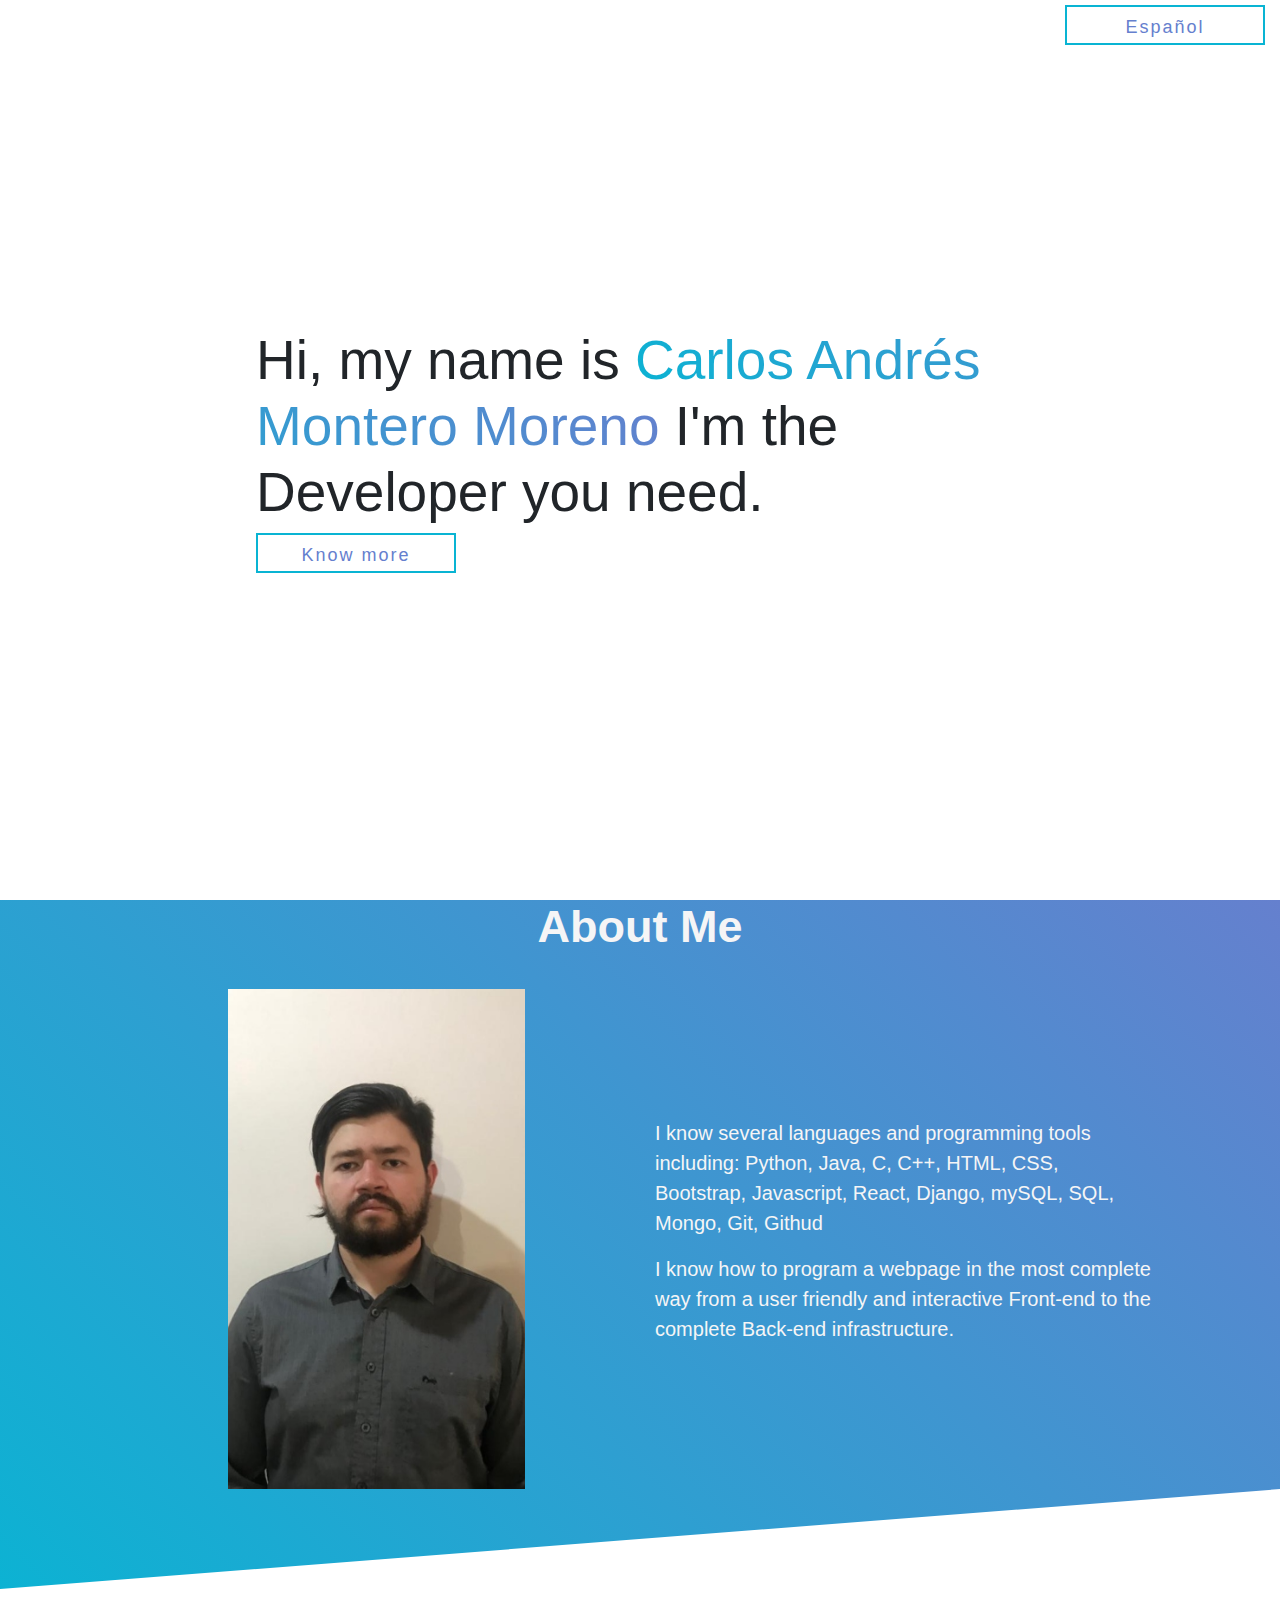
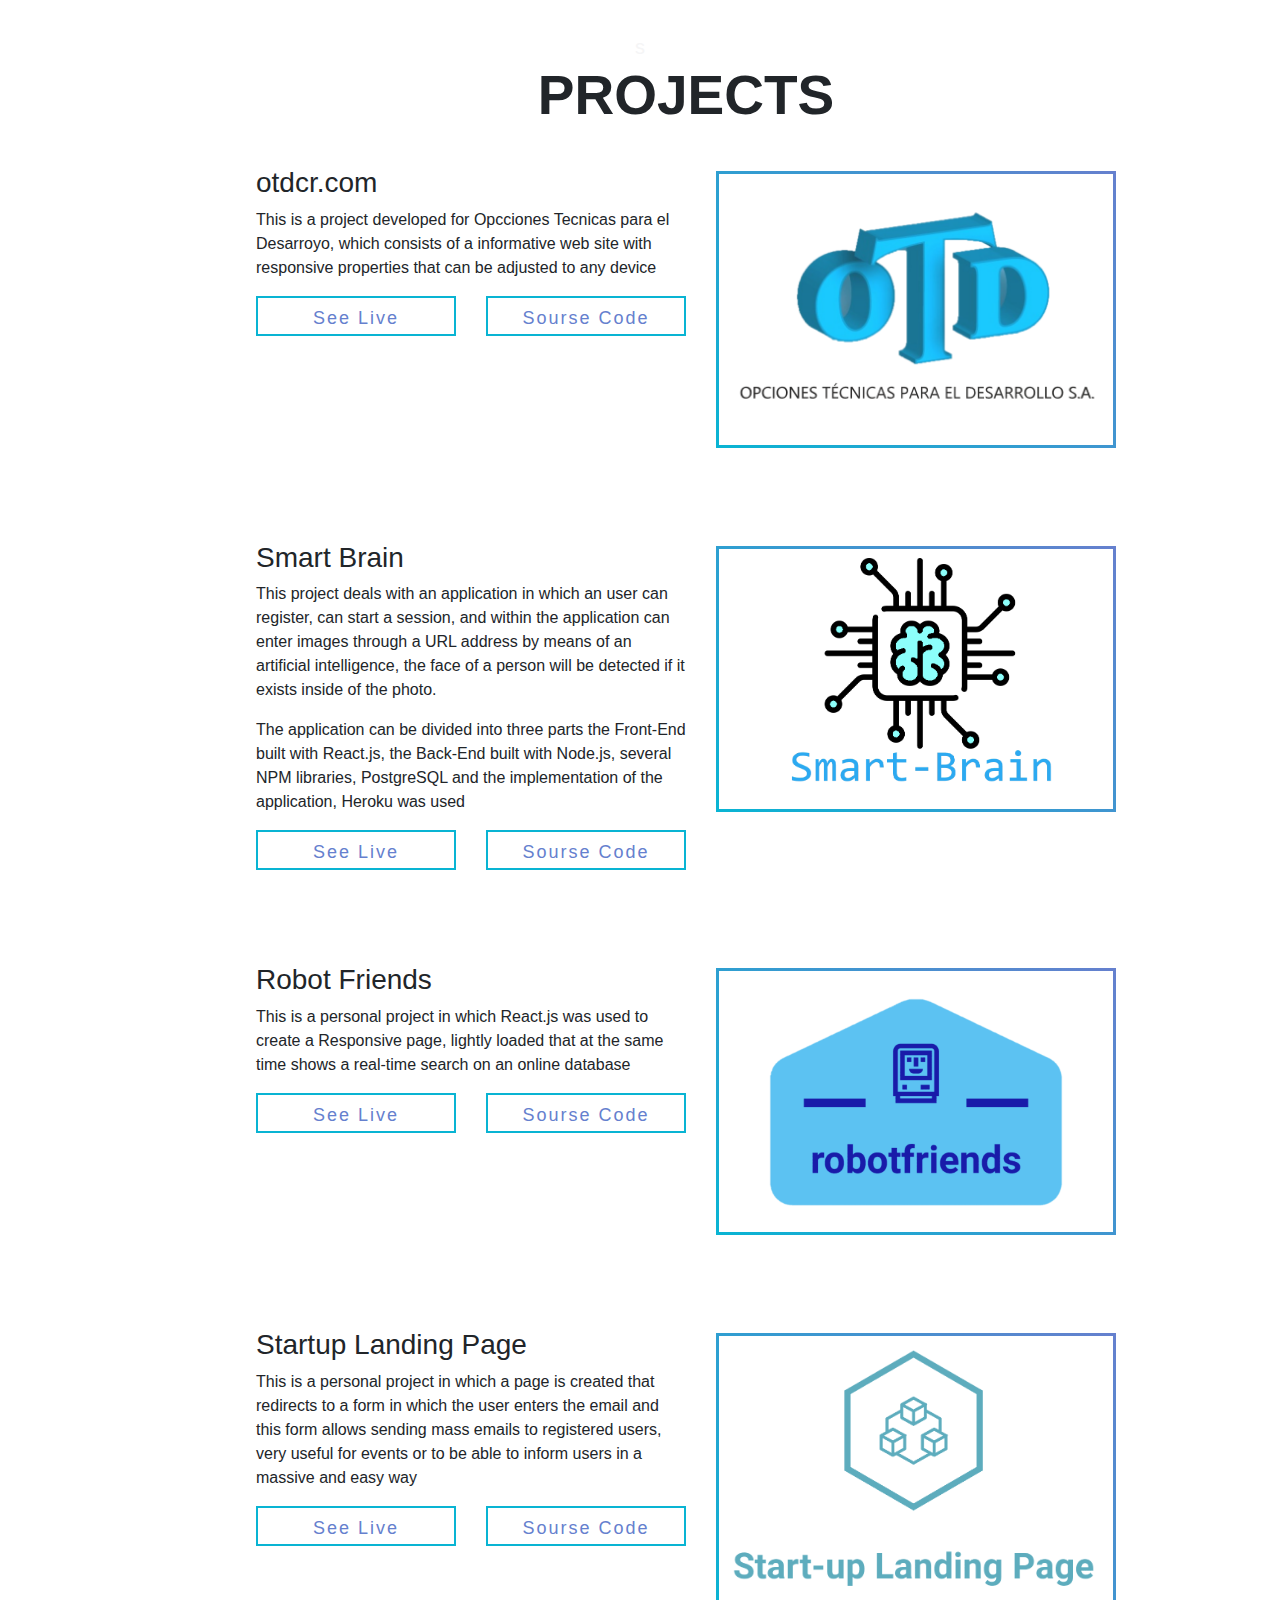
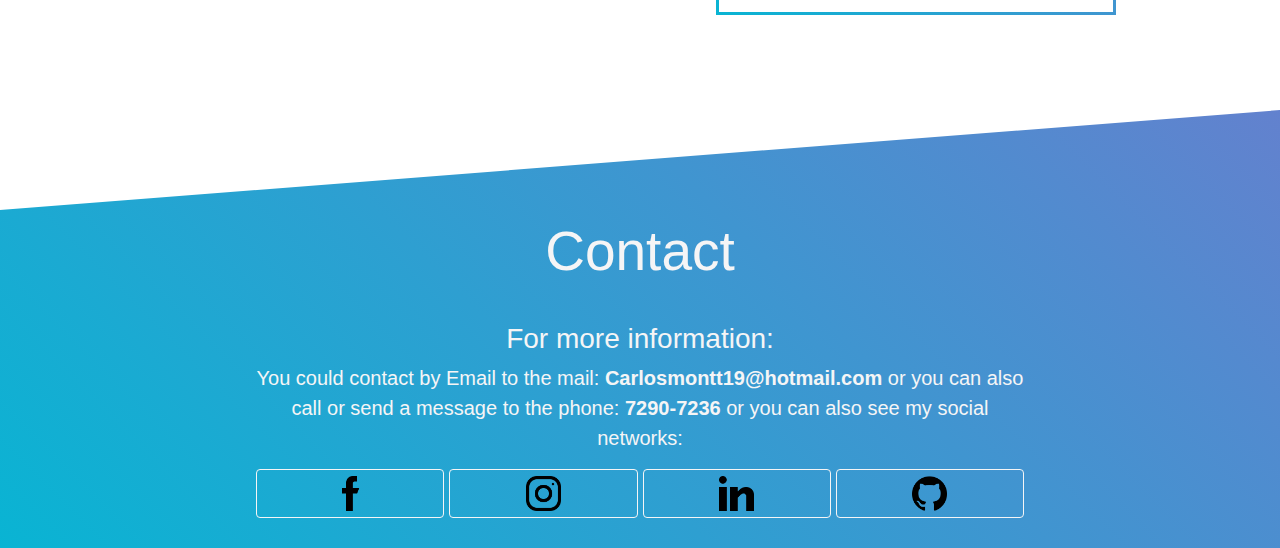
<file: index.html>
<!DOCTYPE html>
<html>
<head>
	<!-- ========== CSS ========== -->
	<link rel="stylesheet" href="https://stackpath.bootstrapcdn.com/bootstrap/4.5.2/css/bootstrap.min.css" integrity="sha384-JcKb8q3iqJ61gNV9KGb8thSsNjpSL0n8PARn9HuZOnIxN0hoP+VmmDGMN5t9UJ0Z" crossorigin="anonymous">

	<link rel="stylesheet" type="text/css" href="./CSS/style.css">
	<link rel="stylesheet" type="text/css" href="./CSS/components.css">


	<title>Carlos Andrés Montero Moreno</title>
	<meta charset="UTF-8">
</head>
<body>
	<!-- ========== Header ========== -->
	<div class="wrapper Espannol">
	  <a class="a " href="Espannol.html"><span>Español</span></a>
	</div>

	<div class=" modal-dialog-centered  header">
		<div class=" subContenedor">
			<h1>
				Hi, my name is<span class="resaltar"> Carlos Andrés Montero Moreno</span> I'm the Developer you need.
			</h1>

			<div class="wrapper">
			  <a class="a" href="#About"><span>Know more</span></a>
			</div>
		</div>
		
	</div>

	<!-- ========== About ========== -->
		<div class="text-center About" id="About">
			<h2><strong>About Me</strong></h2>
			<div class="Grid-2">
				<div >
					<img  src="./Assets/profile.jpg" class="imgAbout">
				</div>
				
				<div class="text-left modal-dialog-centered">
					<div>
						<p>I know several languages ​​and programming tools including: Python, Java, C, C++, HTML, CSS, Bootstrap, Javascript, React, Django, mySQL, SQL, Mongo, Git, Githud</p>

						<p> I know how to program a webpage in the most complete way from a user friendly and interactive Front-end to the complete Back-end infrastructure.</p>
					</div>
					
					
				</div>
				
			</div>
			<div class="text-center ABottom"></div>
			<div class="white">s</div>
		</div>

	<!-- ========== Proyects ========== -->
		<div class="text-center Proyects">
			<h1><strong>PROJECTS</strong></h1>
			<div class="Grid-2 grid-Proyecto ">
				<div class="text-left Proyecto ">
					<h3>otdcr.com</h3>
					<p> This is a project developed for Opcciones Tecnicas para el Desarroyo, which consists of a informative web site with responsive properties that can be adjusted to any device</p>
					<div class="Grid-2-Botones">
						<div class="wrapper">
						  <div class="a" onclick="window.location.href='http://otdcr.com'"><span>See Live</span></div>
						</div>
						<div class="wrapper">
						  <div class="a" onclick="window.location.href='https://github.com/SSDesth/otdcr.com'"
						  ><span>Sourse Code</span></div>
						</div>
					</div>
				</div>
				<div class="text-center">
					<img src="./Assets/Proyecto01.png" class="text-center imgProyecto"></div>
			</div>
			<hr>
			<div class="Grid-2 grid-Proyecto ">
				<div class="text-left Proyecto ">
					<h3>Smart Brain</h3>
					<p> This project deals with an application in which an user can register, can start a session, and within the application can enter images through a URL address by means of an artificial intelligence, the face of a person will be detected if it exists inside of the photo.</p>
					<p> The application can be divided into three parts the Front-End built with React.js, the Back-End built with Node.js, several NPM libraries, PostgreSQL and the implementation of the application, Heroku was used</p>
					<div class="Grid-2-Botones">
						<div class="wrapper">
						  <div class="a" onclick="window.location.href='https://smart-brain-ra.herokuapp.com/'"><span>See Live</span></div>

						  
						</div>
						<div class="wrapper">
						  <div class="a" onclick="window.location.href='https://github.com/SSDesth/smart-brain'"><span>Sourse Code</span></div>
						</div>
					</div>
				</div>
				<div class="text-center">
					<img src="./Assets/Proyecto04.png" class="text-center imgProyecto">
				</div>
				
			</div>
			<hr>
			<div class="Grid-2 grid-Proyecto ">
				<div class="text-left Proyecto ">
					<h3>Robot Friends</h3>
					<p> This is a personal project in which React.js was used to create a Responsive page, lightly loaded that at the same time shows a real-time search on an online database</p>
					<div class="Grid-2-Botones">
						<div class="wrapper">
						  <div class="a" onclick="window.location.href='https://ssdesth.github.io/ReactRobotfriends/'"><span>See Live</span></div>

						  
						</div>
						<div class="wrapper">
						  <div class="a" onclick="window.location.href='https://github.com/SSDesth/ReactRobotfriends'"><span>Sourse Code</span></div>
						</div>
					</div>
				</div>
				<div class="text-center">
					<img src="./Assets/Proyecto02.png" class="text-center imgProyecto">
				</div>
				
			</div>
			<hr>
			<div class="Grid-2 grid-Proyecto">
				<div class="text-left Proyecto ">
					<h3>Startup Landing Page</h3>
					<p> This is a personal project in which a page is created that redirects to a form in which the user enters the email and this form allows sending mass emails to registered users, very useful for events or to be able to inform users in a massive and easy way </p>
					<div class="Grid-2-Botones">
						<div class="wrapper">
						  <div class="a" onclick="window.location.href='https://ssdesth.github.io/StartUpLandingPage/index.html'"><span>See Live</span></div>
						</div>
						
						<div class="wrapper">
						  <div class="a" onclick="window.location.href='https://github.com/SSDesth/StartUpLandingPage'"><span>Sourse Code</span></div>

						 
						</div>
					</div>
				</div>
				<div class="text-center">
					<img src="./Assets/Proyecto03.png" class="text-center imgProyecto">
				</div>
				
			</div>
		</div>
	
	<!-- ========== Contacto ========== -->
		<div class="text-center Contacto">
			<div class="text-center aTop"></div>
			<div class="contenedorContacto">
				<h1><string>Contact</string></h1>
				<br>
				<h3>For more information:</h3>
				<p>You could contact by Email to the mail: <strong>Carlosmontt19@hotmail.com</strong> or you can also call or send a message to the phone: <strong>7290-7236</strong> or you can also see my social networks:</p>

				<div class="subContenedorBotones">
					<button type="button" class="btn btn-outline-info miBtn" onclick="window.location.href='https://www.facebook.com/andresDTS'">
						<img src="./Assets/001.png" class="icono
						">
						
					</button>

					<button type="button" class="btn btn-outline-info miBtn" onclick="window.location.href='https://www.instagram.com/carlos_montero_m/'">
						
						<img src="./Assets/002.png" class="icono">
					</button>

					<button type="button" class="btn btn-outline-info miBtn"
					onclick="window.location.href='https://www.linkedin.com/in/carlos-montero-662453161/'">
						
						<img src="./Assets/003.png" class="icono">
					</button>

					<button type="button" class="btn btn-outline-info miBtn" onclick="window.location.href='https://github.com/SSDesth'">
						<img src="./Assets/004.png" class="icono">
					</button>
					

				</div>
			</div>
			<br>
		</div>
	


	<!-- ========== JS ========== -->
	<script src="https://code.jquery.com/jquery-3.5.1.slim.min.js" integrity="sha384-DfXdz2htPH0lsSSs5nCTpuj/zy4C+OGpamoFVy38MVBnE+IbbVYUew+OrCXaRkfj" crossorigin="anonymous"></script>
	<script src="https://cdn.jsdelivr.net/npm/popper.js@1.16.1/dist/umd/popper.min.js" integrity="sha384-9/reFTGAW83EW2RDu2S0VKaIzap3H66lZH81PoYlFhbGU+6BZp6G7niu735Sk7lN" crossorigin="anonymous"></script>
	<script src="https://stackpath.bootstrapcdn.com/bootstrap/4.5.2/js/bootstrap.min.js" integrity="sha384-B4gt1jrGC7Jh4AgTPSdUtOBvfO8shuf57BaghqFfPlYxofvL8/KUEfYiJOMMV+rV" crossorigin="anonymous"></script>
</body>
</html>
</file>
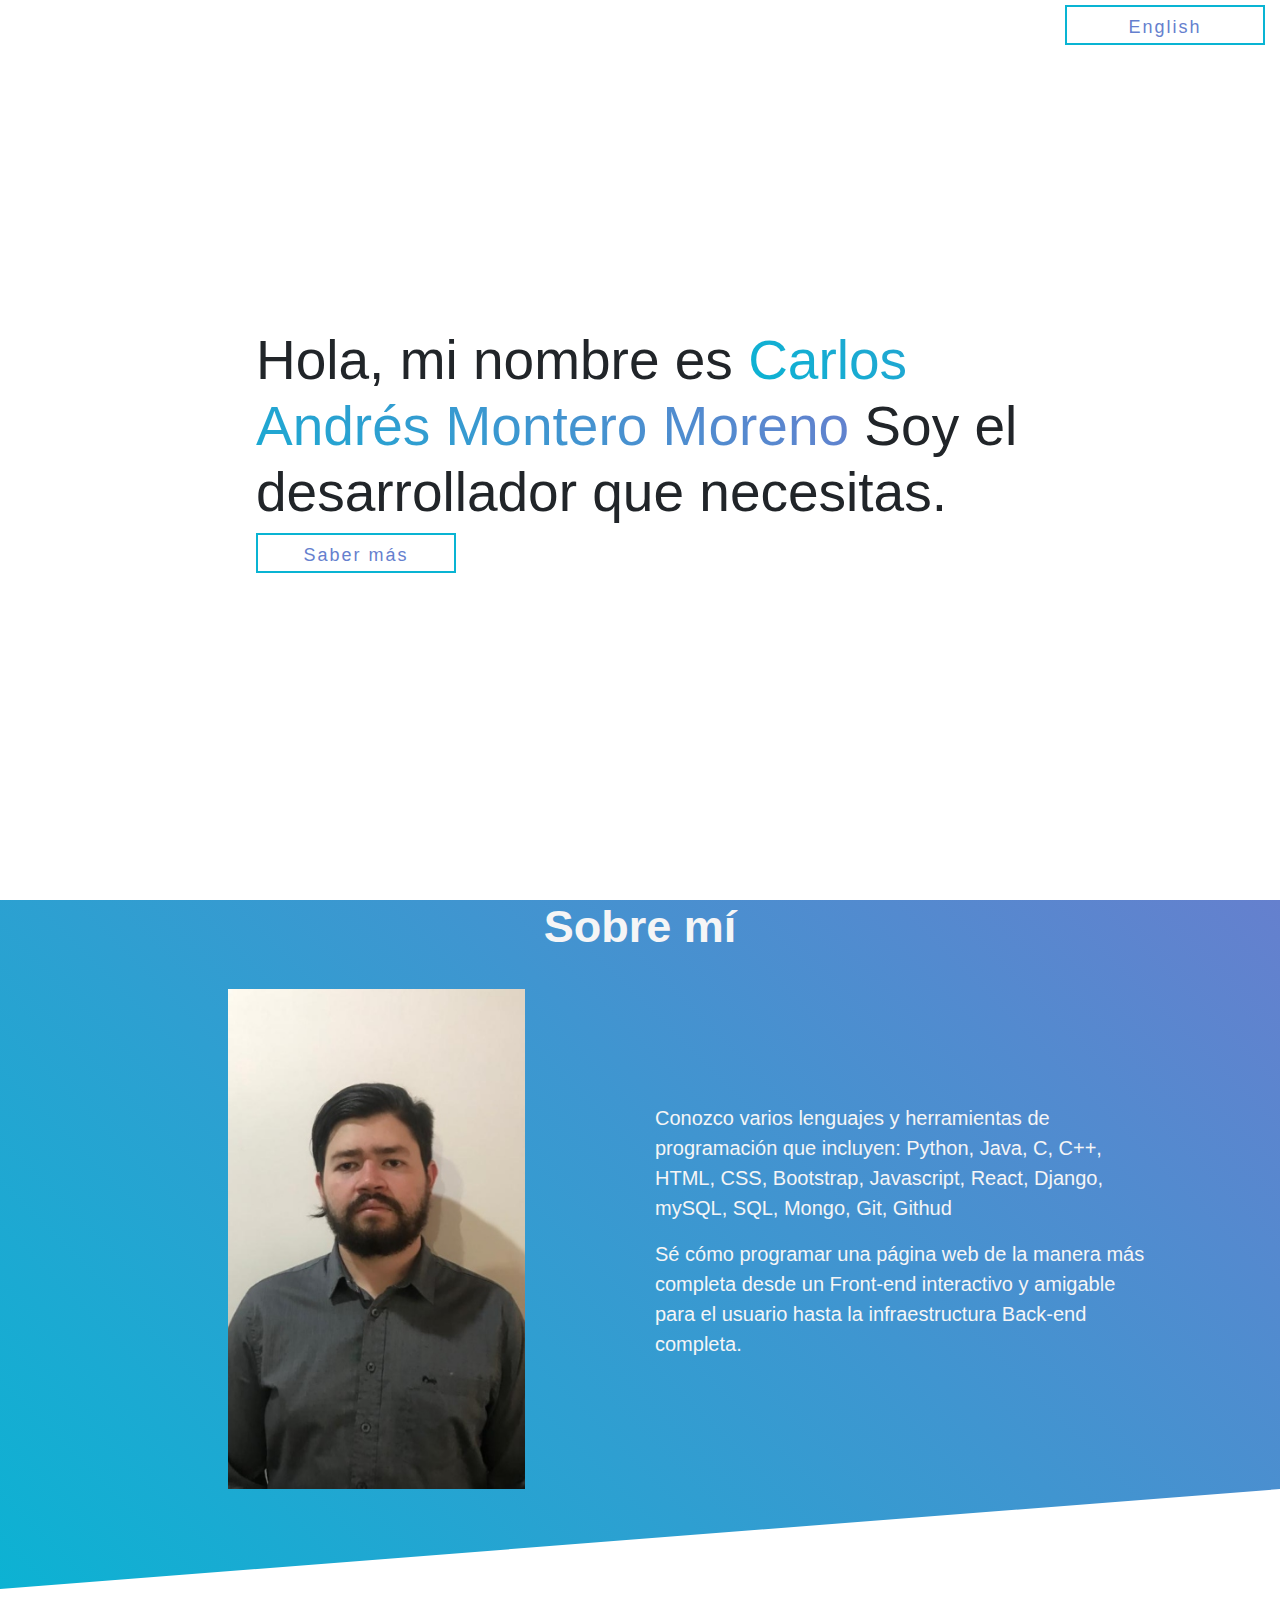
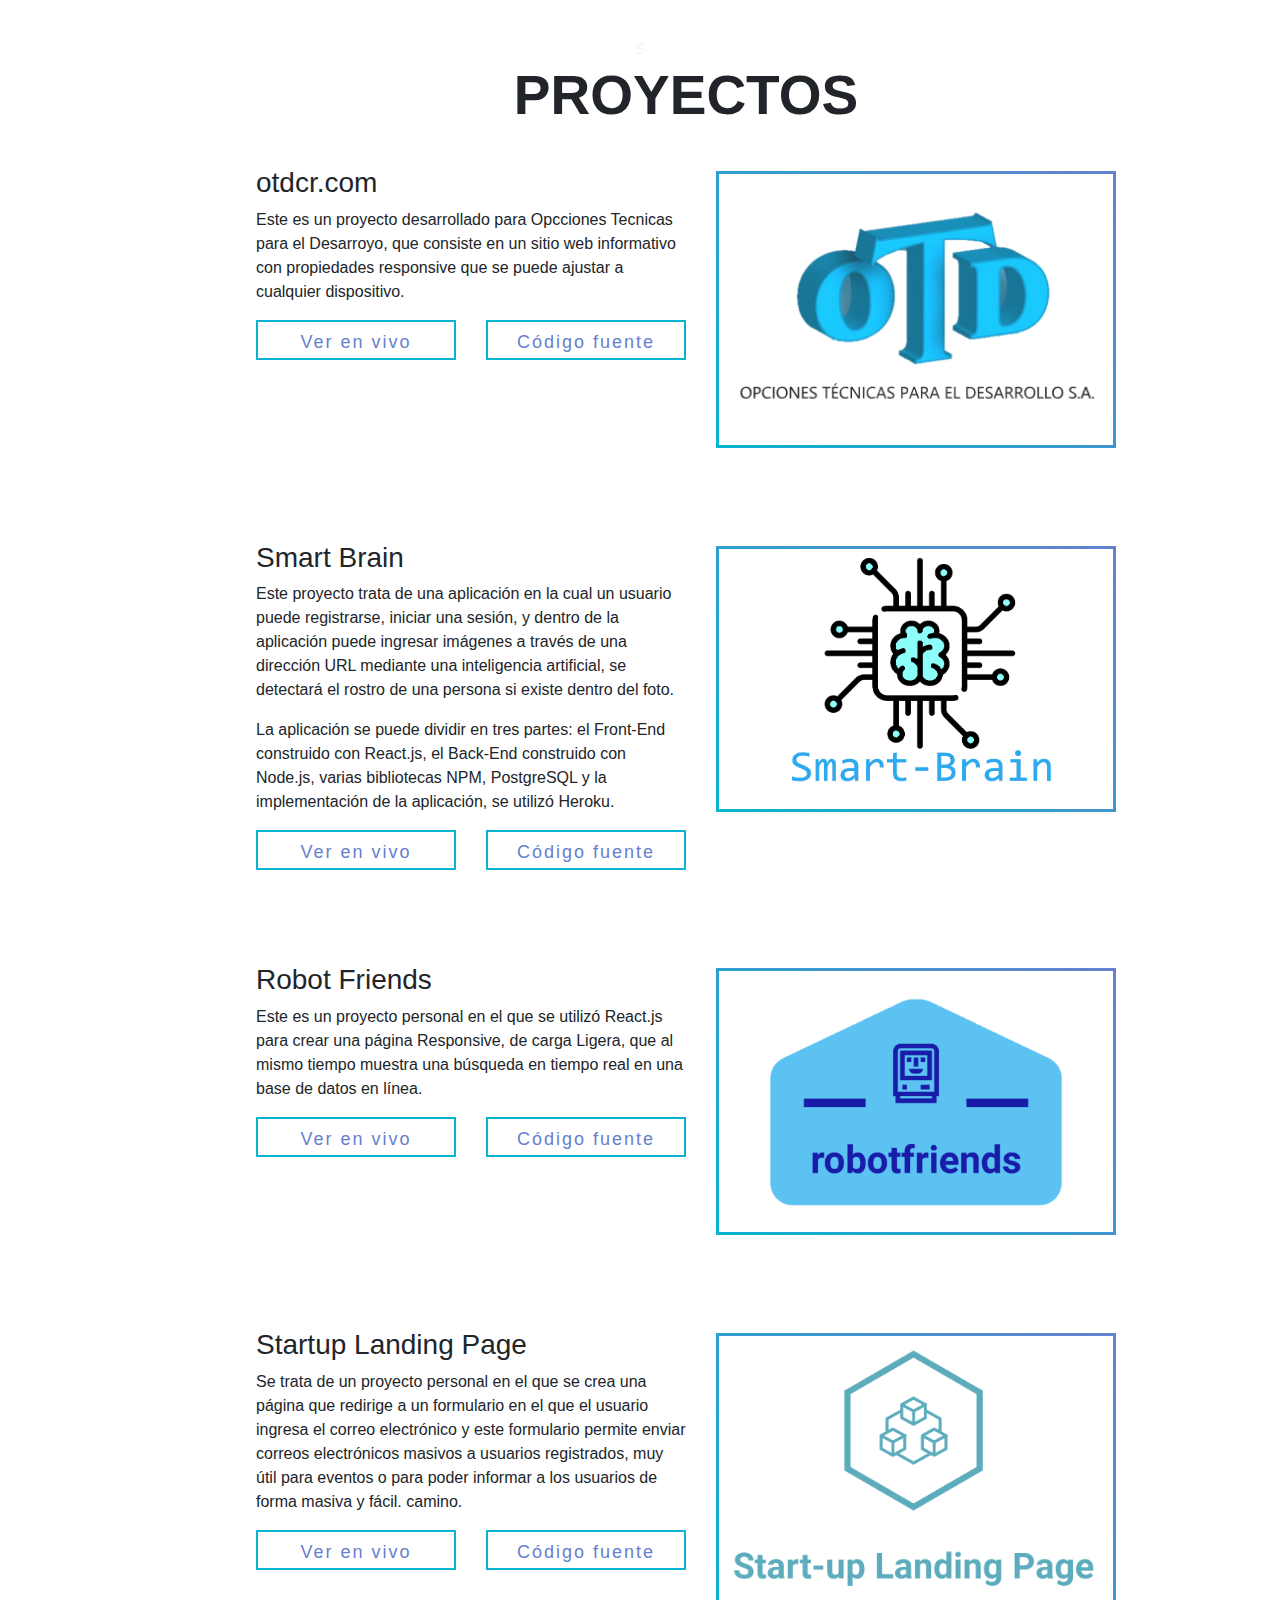
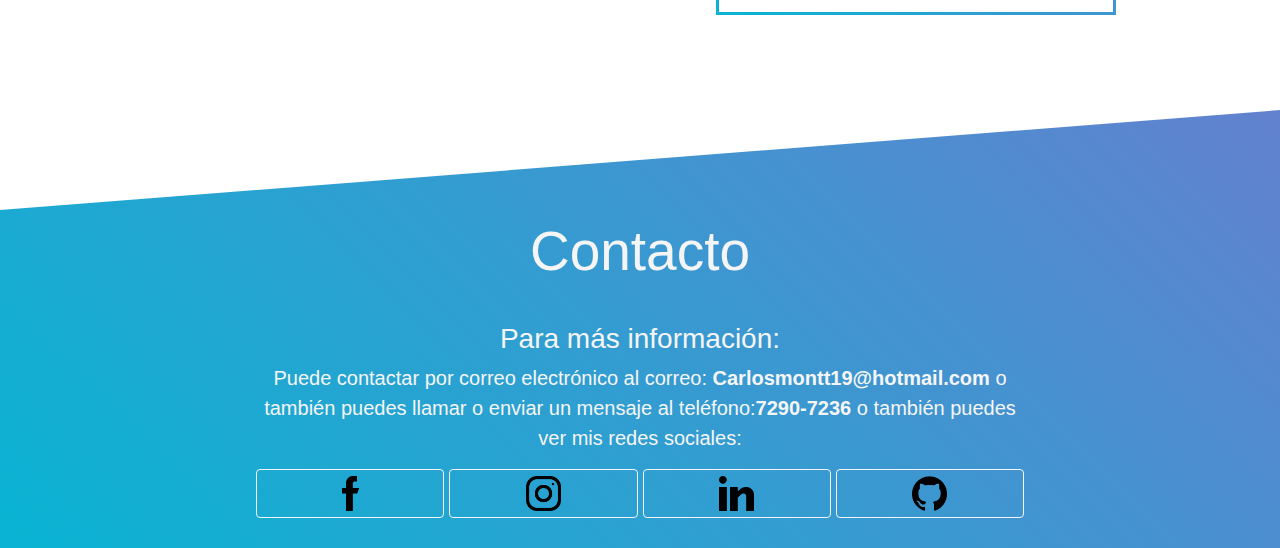
<file: Espannol.html>
<!DOCTYPE html>
<html>
<head>
	<!-- ========== CSS ========== -->
	<link rel="stylesheet" href="https://stackpath.bootstrapcdn.com/bootstrap/4.5.2/css/bootstrap.min.css" integrity="sha384-JcKb8q3iqJ61gNV9KGb8thSsNjpSL0n8PARn9HuZOnIxN0hoP+VmmDGMN5t9UJ0Z" crossorigin="anonymous">

	<link rel="stylesheet" type="text/css" href="./CSS/style.css">
	<link rel="stylesheet" type="text/css" href="./CSS/components.css">


	<title>Carlos Andrés Montero Moreno</title>
	<meta charset="UTF-8">
</head>
<body>
	<!-- ========== Header ========== -->
	<div class="wrapper Espannol">
	  <a class="a " href="index.html"><span>English</span></a>
	</div>

	<div class=" modal-dialog-centered  header">
		<div class=" subContenedor">
			<h1>Hola, mi nombre es<span class="resaltar"> Carlos Andrés Montero Moreno</span> Soy el desarrollador que necesitas.
			</h1>

			<div class="wrapper">
			  <a class="a" href="#About"><span>Saber más</span></a>
			</div>
		</div>
		
	</div>

	<!-- ========== About ========== -->
		<div class="text-center About" id="About">
			<h2><strong>Sobre mí</strong></h2>
			<div class="Grid-2">
				<div >
					<img  src="./Assets/profile.jpg" class="imgAbout">
				</div>
				
				<div class="text-left modal-dialog-centered">
					<div>
						<p>Conozco varios lenguajes y herramientas de programación que incluyen: Python, Java, C, C++, HTML, CSS, Bootstrap, Javascript, React, Django, mySQL, SQL, Mongo, Git, Githud</p>

						<p> Sé cómo programar una página web de la manera más completa desde un Front-end interactivo y amigable para el usuario hasta la infraestructura Back-end completa.</p>
					</div>
					
					
				</div>
				
			</div>
			<div class="text-center ABottom"></div>
			<div class="white">s</div>
		</div>

	<!-- ========== Proyects ========== -->
		<div class="text-center Proyects">
			<h1><strong>PROYECTOS</strong></h1>
			<div class="Grid-2 grid-Proyecto ">
				<div class="text-left Proyecto ">
					<h3>otdcr.com</h3>
					<p> Este es un proyecto desarrollado para Opcciones Tecnicas para el Desarroyo, que consiste en un sitio web informativo con propiedades responsive que se puede ajustar a cualquier dispositivo.</p>
					<div class="Grid-2-Botones">
						<div class="wrapper">
						  <div class="a" onclick="window.location.href='http://otdcr.com'"><span>Ver en vivo</span></div>
						</div>
						<div class="wrapper">
						  <div class="a" onclick="window.location.href='https://github.com/SSDesth/otdcr.com'"
						  ><span>Código fuente</span></div>
						</div>
					</div>
				</div>
				<div class="text-center">
					<img src="./Assets/Proyecto01.png" class="text-center imgProyecto"></div>
			</div>
			<hr>
			<div class="Grid-2 grid-Proyecto ">
				<div class="text-left Proyecto ">
					<h3>Smart Brain</h3>
					<p> Este proyecto trata de una aplicación en la cual un usuario puede registrarse, iniciar una sesión, y dentro de la aplicación puede ingresar imágenes a través de una dirección URL mediante una inteligencia artificial, se detectará el rostro de una persona si existe dentro del foto.</p>
					<p> La aplicación se puede dividir en tres partes: el Front-End construido con React.js, el Back-End construido con Node.js, varias bibliotecas NPM, PostgreSQL y la implementación de la aplicación, se utilizó Heroku.</p>
					<div class="Grid-2-Botones">
						<div class="wrapper">
						  <div class="a" onclick="window.location.href='https://smart-brain-ra.herokuapp.com/'"><span>Ver en vivo</span></div>

						  
						</div>
						<div class="wrapper">
						  <div class="a" onclick="window.location.href='https://github.com/SSDesth/smart-brain'"><span>Código fuente</span></div>
						</div>
					</div>
				</div>
				<div class="text-center">
					<img src="./Assets/Proyecto04.png" class="text-center imgProyecto">
				</div>
				
			</div>
			<hr>
			<div class="Grid-2 grid-Proyecto ">
				<div class="text-left Proyecto ">
					<h3>Robot Friends</h3>
					<p> Este es un proyecto personal en el que se utilizó React.js para crear una página Responsive, de carga Ligera, que al mismo tiempo muestra una búsqueda en tiempo real en una base de datos en línea.</p>
					<div class="Grid-2-Botones">
						<div class="wrapper">
						  <div class="a" onclick="window.location.href='https://ssdesth.github.io/ReactRobotfriends/'"><span>Ver en vivo</span></div>

						  
						</div>
						<div class="wrapper">
						  <div class="a" onclick="window.location.href='https://github.com/SSDesth/ReactRobotfriends'"><span>Código fuente</span></div>
						</div>
					</div>
				</div>
				<div class="text-center">
					<img src="./Assets/Proyecto02.png" class="text-center imgProyecto">
				</div>
				
			</div>
			<hr>
			<div class="Grid-2 grid-Proyecto">
				<div class="text-left Proyecto ">
					<h3>Startup Landing Page</h3>
					<p> Se trata de un proyecto personal en el que se crea una página que redirige a un formulario en el que el usuario ingresa el correo electrónico y este formulario permite enviar correos electrónicos masivos a usuarios registrados, muy útil para eventos o para poder informar a los usuarios de forma masiva y fácil. camino. </p>
					<div class="Grid-2-Botones">
						<div class="wrapper">
						  <div class="a" onclick="window.location.href='https://ssdesth.github.io/StartUpLandingPage/index.html'"><span>Ver en vivo</span></div>
						</div>
						
						<div class="wrapper">
						  <div class="a" onclick="window.location.href='https://github.com/SSDesth/StartUpLandingPage'"><span>Código fuente</span></div>

						 
						</div>
					</div>
				</div>
				<div class="text-center">
					<img src="./Assets/Proyecto03.png" class="text-center imgProyecto">
				</div>
				
			</div>
		</div>
	
	<!-- ========== Contacto ========== -->
		<div class="text-center Contacto">
			<div class="text-center aTop"></div>
			<div class="contenedorContacto">
				<h1><string>Contacto</string></h1>
				<br>
				<h3>Para más información:</h3>
				<p>Puede contactar por correo electrónico al correo: <strong>Carlosmontt19@hotmail.com</strong> o también puedes llamar o enviar un mensaje al teléfono:<strong>7290-7236</strong> o también puedes ver mis redes sociales:</p>

				<div class="subContenedorBotones">
					<button type="button" class="btn btn-outline-info miBtn" onclick="window.location.href='https://www.facebook.com/andresDTS'">
						<img src="./Assets/001.png" class="icono
						">
						
					</button>

					<button type="button" class="btn btn-outline-info miBtn" onclick="window.location.href='https://www.instagram.com/carlos_montero_m/'">
						
						<img src="./Assets/002.png" class="icono">
					</button>

					<button type="button" class="btn btn-outline-info miBtn"
					onclick="window.location.href='https://www.linkedin.com/in/carlos-montero-662453161/'">
						
						<img src="./Assets/003.png" class="icono">
					</button>

					<button type="button" class="btn btn-outline-info miBtn" onclick="window.location.href='https://github.com/SSDesth'">
						<img src="./Assets/004.png" class="icono">
					</button>
					

				</div>
			</div>
			<br>
		</div>
	


	<!-- ========== JS ========== -->
	<script src="https://code.jquery.com/jquery-3.5.1.slim.min.js" integrity="sha384-DfXdz2htPH0lsSSs5nCTpuj/zy4C+OGpamoFVy38MVBnE+IbbVYUew+OrCXaRkfj" crossorigin="anonymous"></script>
	<script src="https://cdn.jsdelivr.net/npm/popper.js@1.16.1/dist/umd/popper.min.js" integrity="sha384-9/reFTGAW83EW2RDu2S0VKaIzap3H66lZH81PoYlFhbGU+6BZp6G7niu735Sk7lN" crossorigin="anonymous"></script>
	<script src="https://stackpath.bootstrapcdn.com/bootstrap/4.5.2/js/bootstrap.min.js" integrity="sha384-B4gt1jrGC7Jh4AgTPSdUtOBvfO8shuf57BaghqFfPlYxofvL8/KUEfYiJOMMV+rV" crossorigin="anonymous"></script>
</body>
</html>
</file>
<file: CSS/style.css>
/* ========== Componentes Generales ========== */
	.Grid-2{
		width: 80%;
		margin-left: 10%;
		display: grid;
		grid-template-columns:  1fr 1fr ;
		grid-gap: 30px; 	

	}
	html{
		scroll-behavior: smooth;
	}

/* ========== Header ========== */
	.header{
		height: 100vh;
		/*background: linear-gradient(to right, green , black);*/
	}

	.subContenedor{
		width: 60%;
		margin-left: 20%;
		
	}

	h1{
		font-size: 55px;
	}

	.resaltar{
	  background: -webkit-linear-gradient(45deg,#09B4D3, #6580CE);
	  -webkit-background-clip: text;
	  -webkit-text-fill-color: transparent;	
	 
	}


	.btnHeader {
		background: linear-gradient(45deg , #09B4D3  , #6580CE );
		transition:  300ms ease-in-out;
		color: #F5F5F6;
		width: 150px;
	}

	 .btnHeader:hover {
	    background: transparent;
	    color: #6580CE;
	    box-shadow: 0 0 10px 0 #09B4D3 inset, 0 0 10px 4px #6580CE;
	  }	

/* ========== About ========== */
	.About{
		background:linear-gradient(45deg,#09B4D3, #6580CE);
		color: #F5F5F6;
		font-size: 20px;
		
	}
	h2{
		width: 100%;
		margin-bottom: 35px;
		font-size: 45px;
	}

	.imgAbout{
		max-height: 500px;

	}

	.ABottom{
		
		height: 150px;
	  	border-top: 100px solid transparent;
	  	border-right: 100vw solid #FFF;
	  	display: inline-block;
	  	
	  	
	  	
	}
	.white{
		background-color: #FFF;
		margin-top: -15px;
	}

/* ========== Proyects ========== */
	.Proyects{
		width: 60%;
		margin-left: 20%;
		display: grid;
		grid-template-columns:1fr;
		grid-gap: 30px; 
		
	}



/* ========== Contacto ========== */
	.aTop{
		height: 150px;
	  	border-bottom: 100px solid transparent;
	  	border-left: 100vw solid #FFF;
	  	display: inline-block;
	}

	.Contacto{
		background:linear-gradient(45deg,#09B4D3, #6580CE);
		color: #F5F5F6;
		font-size: 20px;
		margin-top:45px; 
	}

	.contenedorContacto{
		width: 60%;
     	margin-left: 20%;
	}

	.subContenedorBotones{
		display: grid;
    	grid-template-columns: 1fr 1fr 1fr 1fr ;
    	grid-gap: 5px;
	}
</file>
<file: CSS/components.css>
/* ========== Componentes Generales ========== */
  
  .Espannol{
    position: fixed;
    top: 5px;
    right: 15px;
    background-color: #FFF;
  }

  /* ========== Conteneedor Grip de 2 ========== */
    .Grid-2{
      width: 80%;
      margin-left: 10%;
      display: grid;
      grid-template-columns:  1fr 1fr ;
      grid-gap: 30px;   

    }

    .Grid-2-Botones{
      display: grid;
      grid-template-columns:  1fr 1fr ;
      grid-gap: 30px; 
      justify-items: center;

    }

    .grid-Proyecto{
        grid-template-columns:  1fr 2fr ;
        width: 100%;
        margin-left: 0%;

    }


    @media only screen and (max-width: 1100px) {
      .Grid-2{
        grid-template-columns: 1fr; 
      }
    }


/* ========== BtnInteractivo ========== */
  .a{
    display: block;
    width: 200px;
    height: 40px;
    line-height: 40px;
    font-size: 18px;
    font-family: sans-serif;
    text-decoration: none;
    color: #6580CE;
    border: 2px solid #09B4D3;
    letter-spacing: 2px;
    text-align: center;
    position: relative;
    transition: all .35s;
  }

  .a span{
    position: relative;
    z-index: 2;
  }

  .a:after{
    position: absolute;
    content: "";
    top: 0;
    left: 0;
    width: 0;
    height: 100%;
    background: linear-gradient(45deg , #09B4D3, #6580CE);
    transition: all .35s;
  }

  .a:hover{
    color: #fff;
  }

  .a:hover:after{
    width: 100%;
  }


  .imgProyecto{
    
    width: 100%;
    max-width: 400px;
    min-width: 400px;

    border: 3px solid;
    border-image-source: linear-gradient(45deg, #09B4D3, #6580CE);
    border-image-slice: 1;
    transition: 1s;
    margin-top: 5px; 
  }

  .imgProyecto:hover{
    transform: scale(1.1);
    box-shadow: 0 0 3px 3px #09B4D3,0 0 5px 5px #6580CE;

  }

  .miBtn{
    border-color: #F5F5F6;
    transition: 1s;
  }

  .miBtn:hover{
    background-color: #F5F5F6;
  }
  .icono{
    width: 35px;
    height: 35px;
  }
</file>
